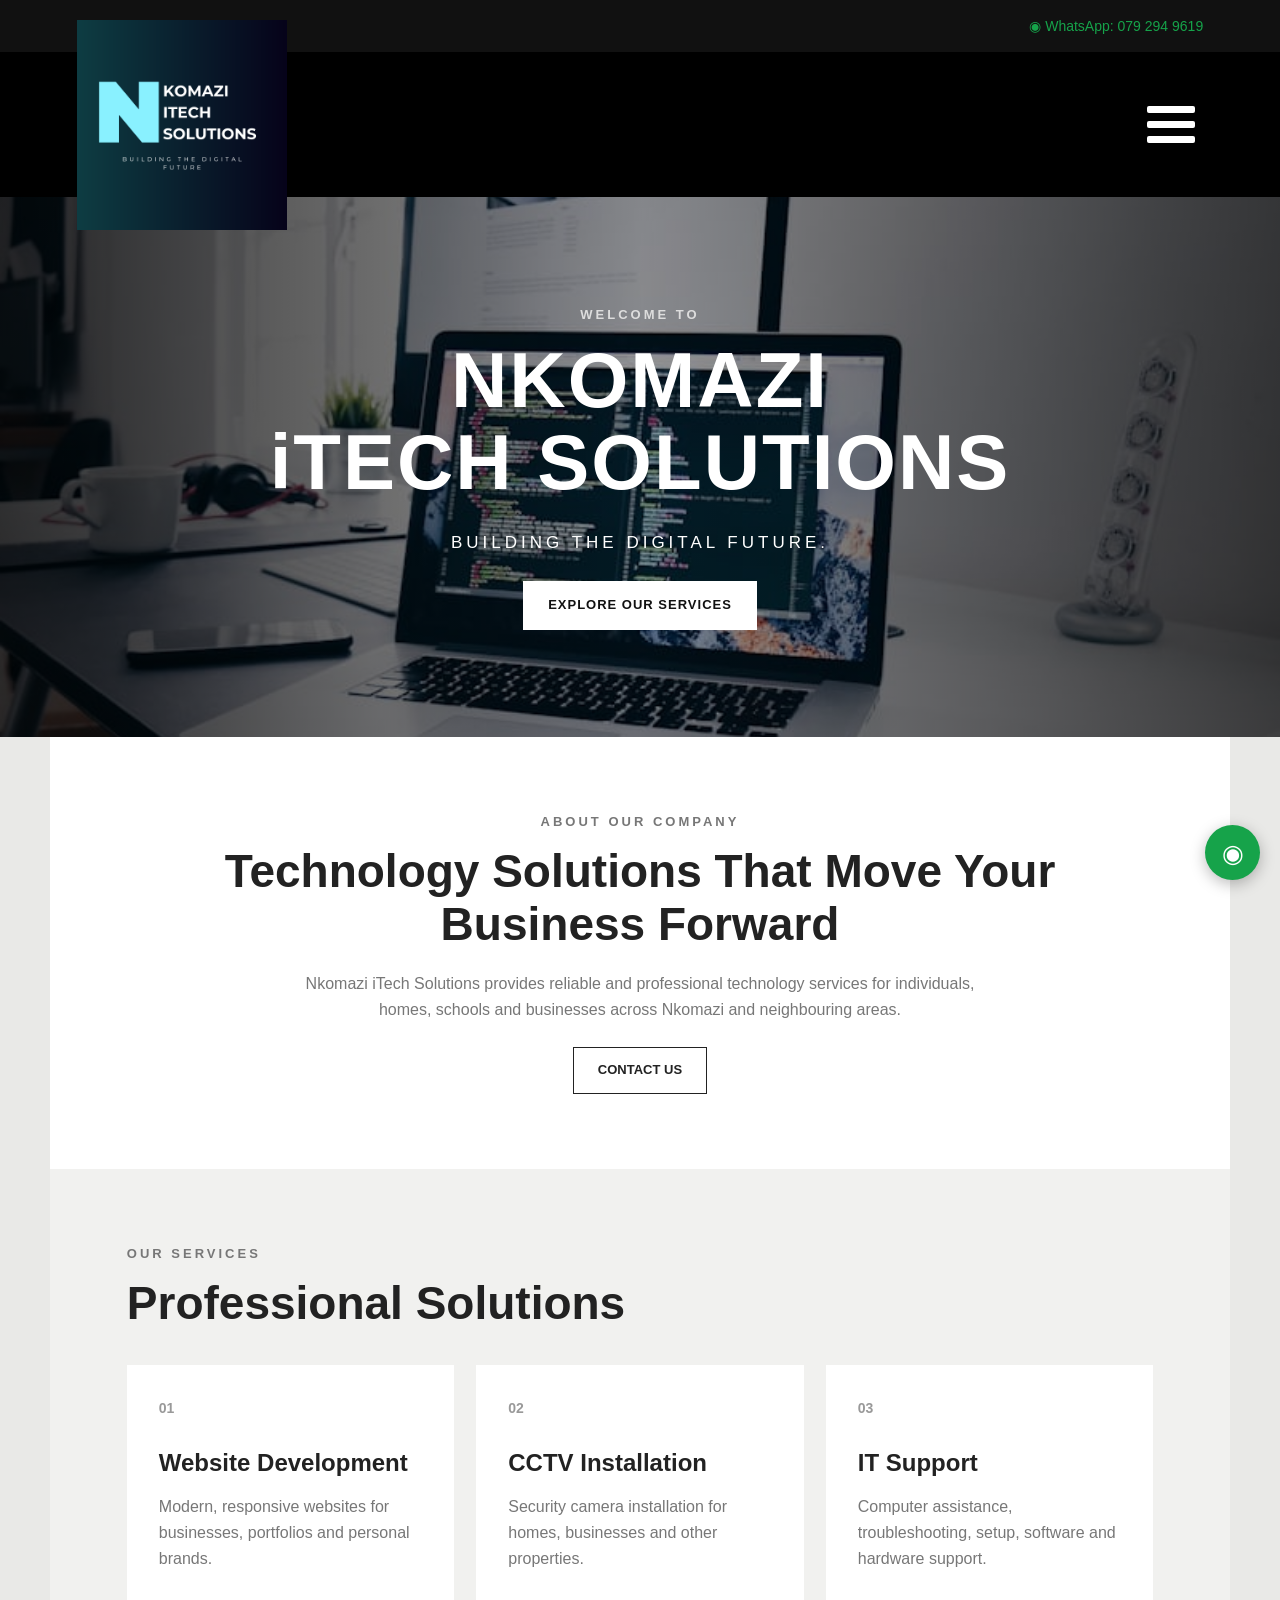
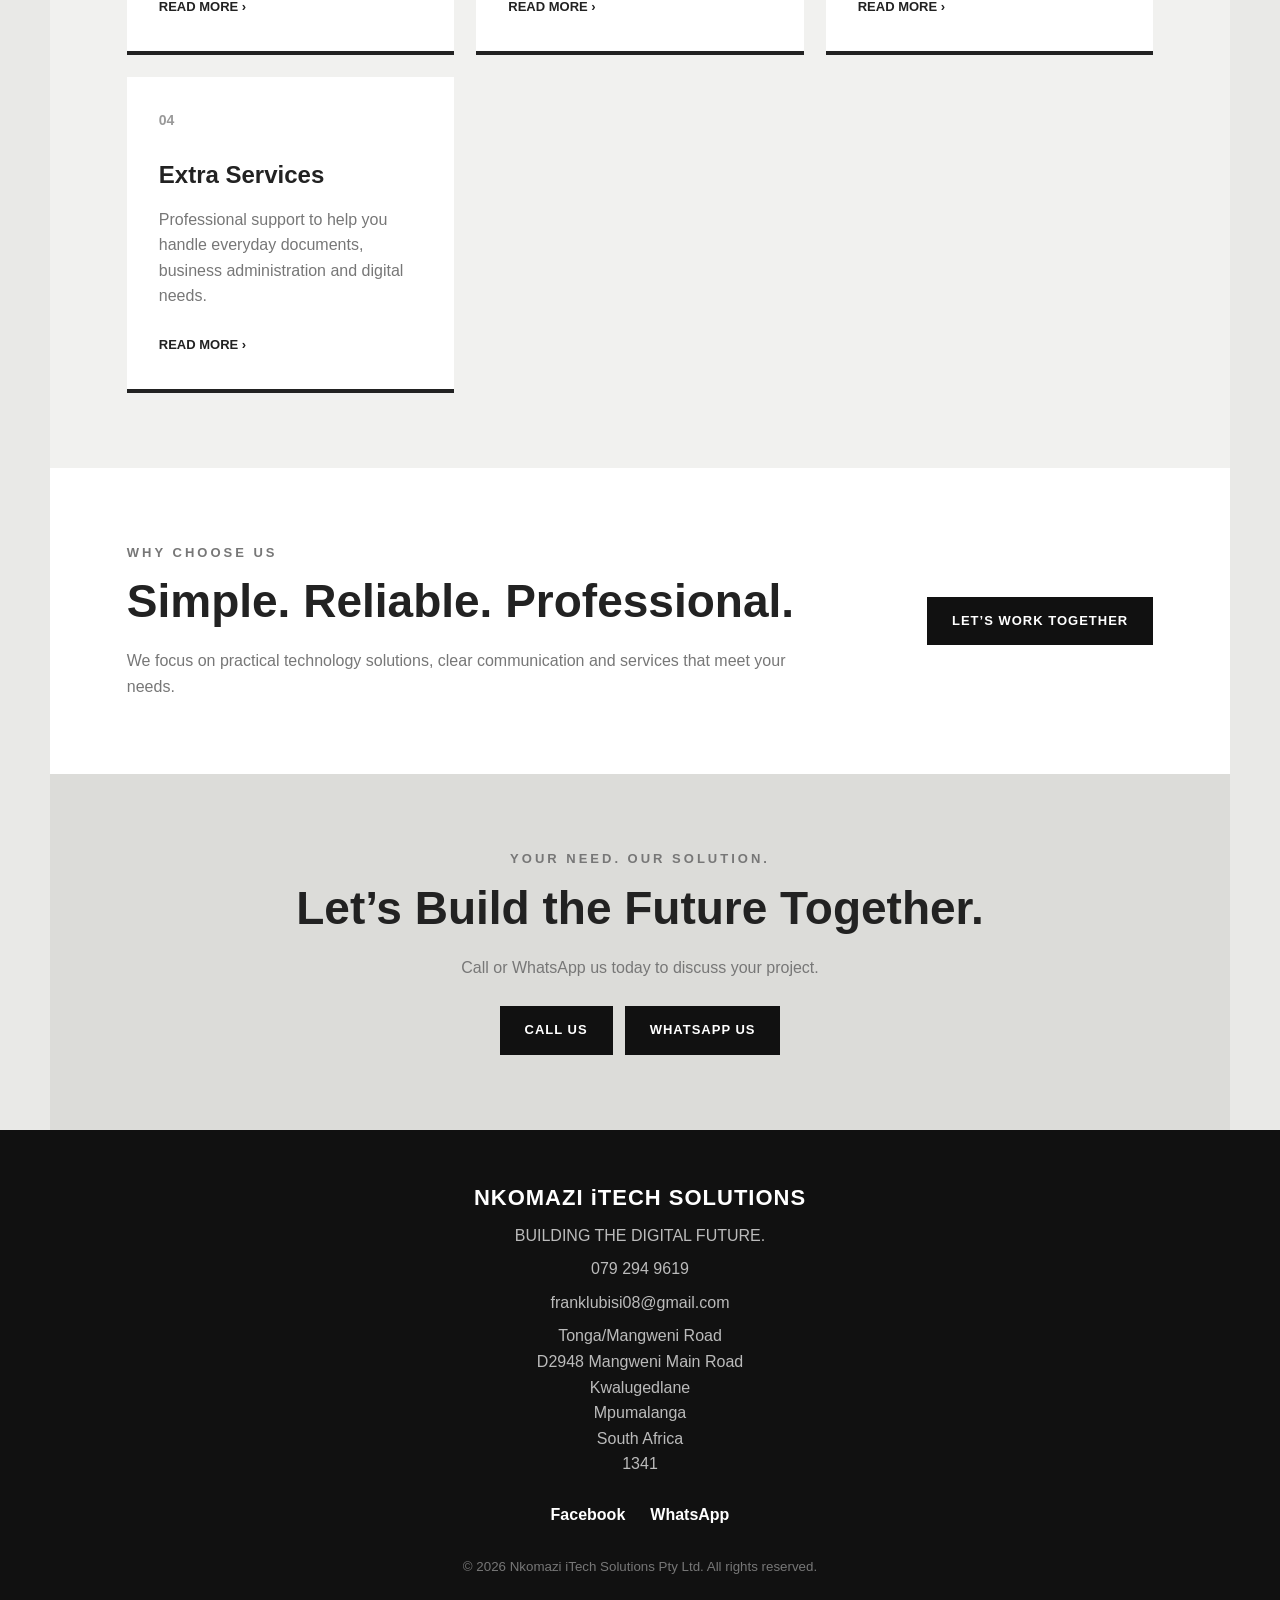
<file: index.html>
<!DOCTYPE html>
<html lang="en">
<head>
<meta charset="UTF-8"><meta name="viewport" content="width=device-width, initial-scale=1.0">
<meta name="description" content="Nkomazi iTech Solutions provides website development, CCTV installation and IT support services.">
<title>Nkomazi iTech Solutions | Building the Digital Future</title>
<link rel="stylesheet" href="style.css">
</head>
<body>
<div class="top-bar"><div class="top-contact"><a href="tel:0792949619">☎ 079 294 9619</a><a class="whatsapp-top" href="https://wa.me/27792949619" target="_blank" rel="noopener">◉ WhatsApp: 079 294 9619</a></div></div>
<header class="site-header"><a href="index.html" class="logo-link"><img src="images/logo.png" alt="Nkomazi iTech Solutions logo"></a><button class="menu-button" id="menuButton" aria-label="Open navigation menu" aria-expanded="false" aria-controls="mainNavigation"><span></span><span></span><span></span></button></header>
<nav class="main-navigation" id="mainNavigation" aria-hidden="true"><a href="index.html">Home</a><a href="website-development.html">Website Development <span>›</span></a><a href="cctv-installation.html">CCTV Installation <span>›</span></a><a href="it-support.html">IT Support <span>›</span></a><a href="extra-services.html">Extra Services <span>›</span></a><a href="previous-work.html">Previous Work <span>›</span></a><a href="contact.html">Contact Us <span>›</span></a></nav>
<main>
<section class="hero"><div class="hero-overlay"></div><div class="hero-content"><p class="hero-small">WELCOME TO</p><h1>NKOMAZI<br><strong>iTECH SOLUTIONS</strong></h1><p class="hero-slogan">BUILDING THE DIGITAL FUTURE.</p><a class="hero-button" href="website-development.html">Explore Our Services</a></div></section>
<section class="intro-section"><p class="section-label">ABOUT OUR COMPANY</p><h2>Technology Solutions That Move Your Business Forward</h2><p> Nkomazi iTech Solutions provides reliable and professional technology services for individuals, homes, schools and businesses across Nkomazi and neighbouring areas.</p><a class="outline-button" href="contact.html">Contact Us</a></section>
<section class="services-section"><p class="section-label">OUR SERVICES</p><h2>Professional Solutions</h2><div class="service-grid"><article class="service-card"><div class="service-number">01</div><h3>Website Development</h3><p>Modern, responsive websites for businesses, portfolios and personal brands.</p><a href="website-development.html">Read More ›</a></article><article class="service-card"><div class="service-number">02</div><h3>CCTV Installation</h3><p>Security camera installation for homes, businesses and other properties.</p><a href="cctv-installation.html">Read More ›</a></article><article class="service-card"><div class="service-number">03</div><h3>IT Support</h3><p>Computer assistance, troubleshooting, setup, software and hardware support.</p><a href="it-support.html">Read More ›</a></article><article class="service-card"><div class="service-number">04</div><h3>Extra Services</h3><p>Professional support to help you handle everyday documents, business administration and digital needs.</p><a href="extra-services.html">Read More ›</a></article></div></section>
<section class="feature-section"><div><p class="section-label">WHY CHOOSE US</p><h2>Simple. Reliable. Professional.</h2><p>We focus on practical technology solutions, clear communication and services that meet your needs.</p></div><a class="dark-button" href="contact.html">Let’s Work Together</a></section>
<section class="closing-section"><p class="section-label">YOUR NEED. OUR SOLUTION.</p><h2>Let’s Build the Future Together.</h2><p>Call or WhatsApp us today to discuss your project.</p><div class="closing-actions"><a href="tel:0792949619">Call Us</a><a href="https://wa.me/27792949619" target="_blank" rel="noopener">WhatsApp Us</a></div></section>
</main>
<footer class="site-footer"><h3>NKOMAZI iTECH SOLUTIONS</h3><p>BUILDING THE DIGITAL FUTURE.</p><p>079 294 9619</p><p>franklubisi08@gmail.com</p><p>Tonga/Mangweni Road<br>D2948 Mangweni Main Road<br>Kwalugedlane<br>Mpumalanga<br>South Africa<br>1341</p><div class="footer-links"><a href="https://www.facebook.com/profile.php?id=61594356473306" target="_blank" rel="noopener">Facebook</a><a href="https://wa.me/27792949619" target="_blank" rel="noopener">WhatsApp</a></div><small>© 2026 Nkomazi iTech Solutions Pty Ltd. All rights reserved.</small></footer>
<a class="floating-whatsapp" href="https://wa.me/27792949619" target="_blank" rel="noopener" aria-label="Chat with us on WhatsApp">◉</a>
<script src="script.js"></script>
</body></html>
</file>
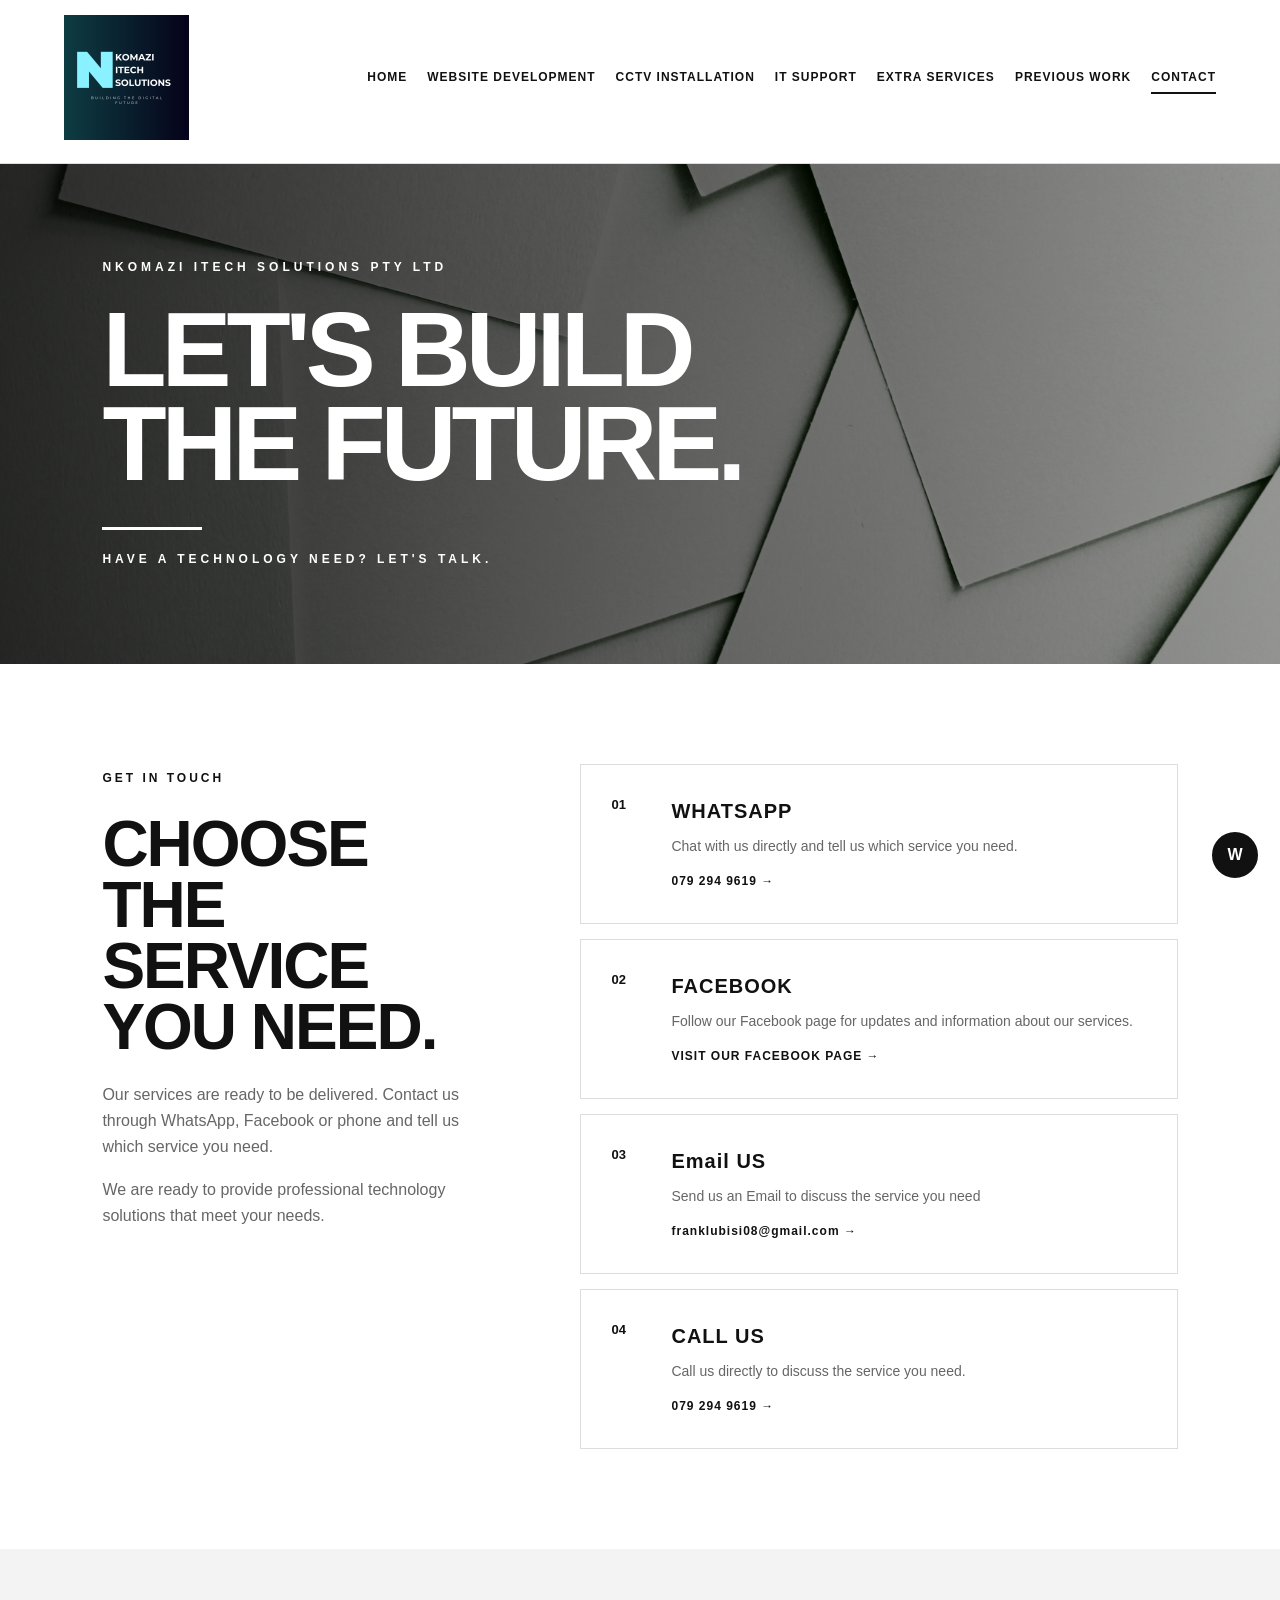
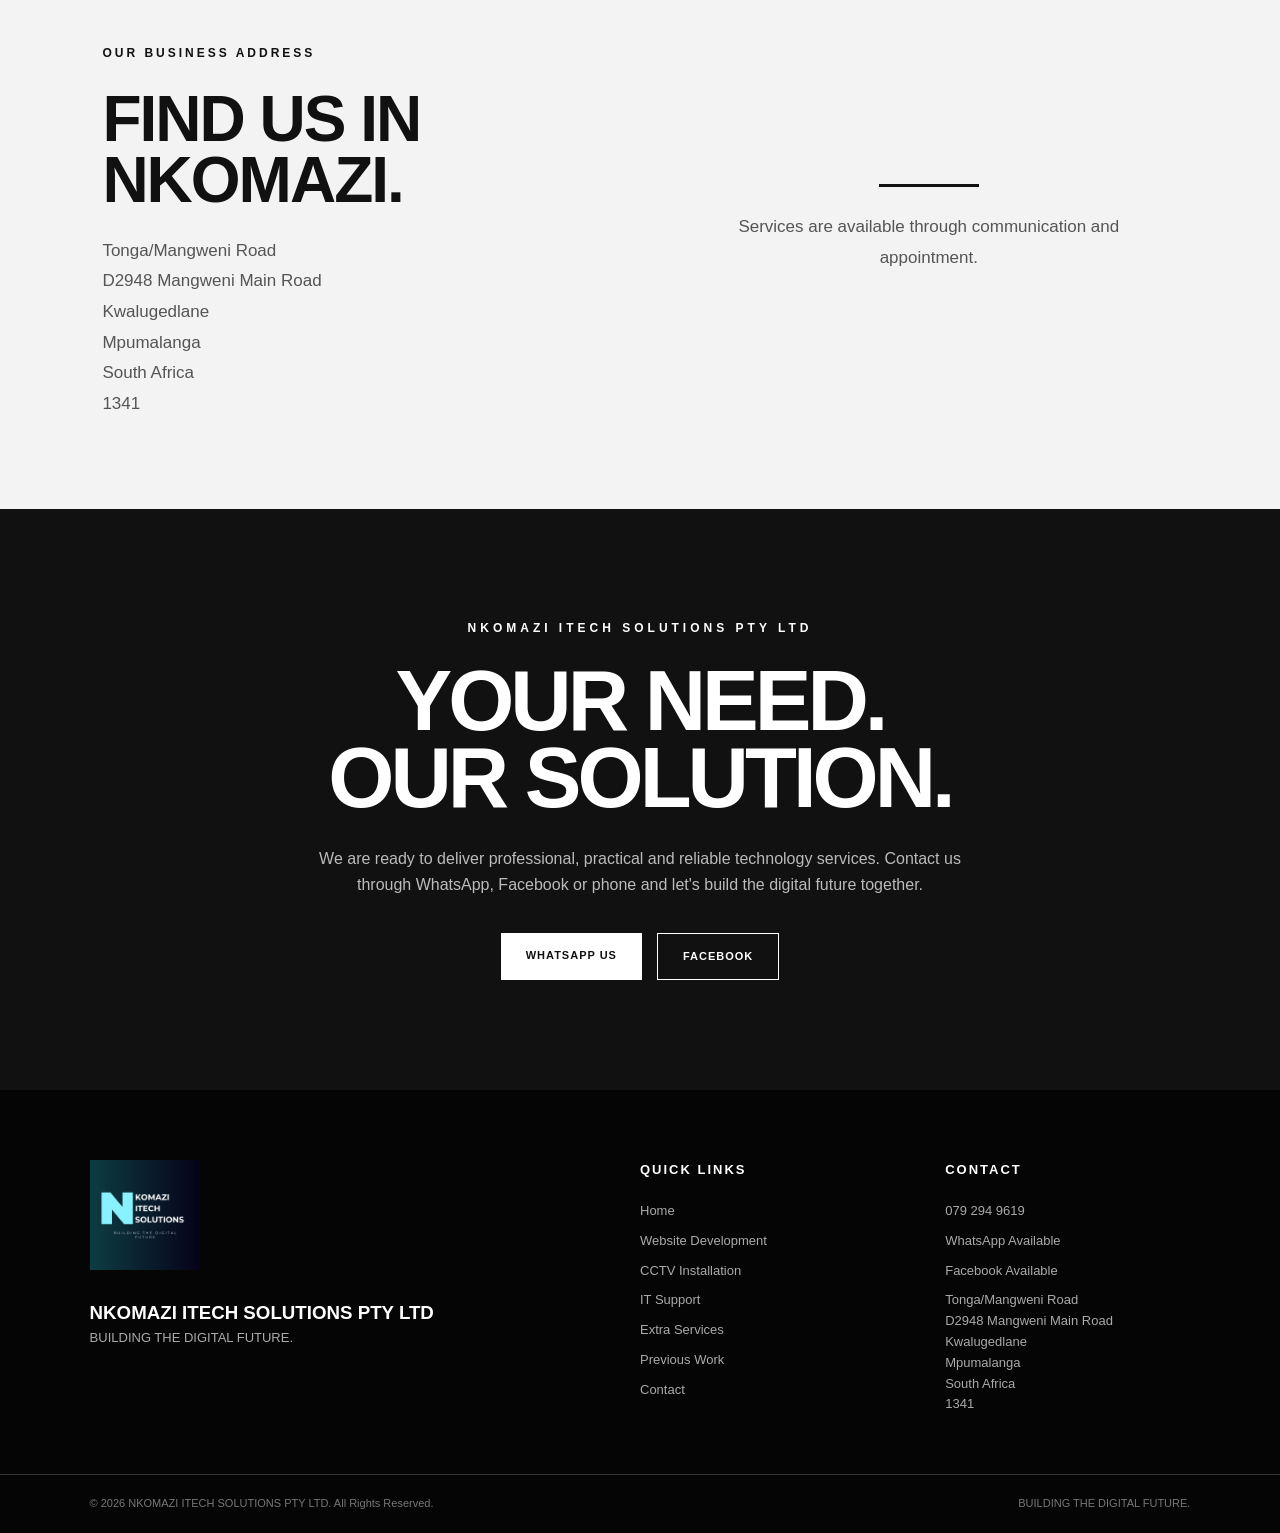
<file: contact.html>
<!DOCTYPE html>
<html lang="en">
<head>
<meta charset="UTF-8">
<meta name="viewport" content="width=device-width, initial-scale=1.0">
<title>Contact | Nkomazi iTech Solutions</title>
<link rel="stylesheet" href="contact.css">
</head>
<body>
<header class="navbar">
<a class="logo-area" href="index.html"><img src="images/logo.png" alt="Nkomazi iTech Solutions Logo"></a>
<nav>
<a href="index.html">HOME</a><a href="website-development.html">WEBSITE DEVELOPMENT</a>
<a href="cctv-installation.html">CCTV INSTALLATION</a><a href="it-support.html">IT SUPPORT</a>
<a href="extra-services.html">EXTRA SERVICES</a>
<a href="previous-work.html">PREVIOUS WORK</a><a href="contact.html" class="active">CONTACT</a>
</nav>
</header>
<section class="hero"><div class="hero-content">
<p class="company-name">NKOMAZI ITECH SOLUTIONS PTY LTD</p>
<h1>LET'S BUILD<br>THE FUTURE.</h1><div class="hero-line"></div>
<p class="hero-subtitle">HAVE A TECHNOLOGY NEED? LET'S TALK.</p>
</div></section>
<section class="contact-section">
<div class="contact-intro"><span>GET IN TOUCH</span><h2>CHOOSE THE<br>SERVICE YOU NEED.</h2>
<p>Our services are ready to be delivered. Contact us through WhatsApp, Facebook or phone and tell us which service you need.</p>
<p>We are ready to provide professional technology solutions that meet your needs.</p></div>
<div class="contact-channels">
<a class="channel" href="https://wa.me/27792949619" target="_blank"><b>01</b><div><h3>WHATSAPP</h3><p>Chat with us directly and tell us which service you need.</p><strong>079 294 9619 →</strong></div></a>
<a class="channel" href="https://www.facebook.com/profile.php?id=61594356473306" target="_blank"><b>02</b><div><h3>FACEBOOK</h3><p>Follow our Facebook page for updates and information about our services.</p><strong>VISIT OUR FACEBOOK PAGE →</strong></div></a>
<a class="channel" href="Email:franklubisi"><b>03</b><div><h3>Email US</h3><p>Send us an Email to discuss the service you need</p><strong>franklubisi08@gmail.com →</strong></div></a>
<a class="channel" href="tel:0792949619"><b>04</b><div><h3>CALL US</h3><p>Call us directly to discuss the service you need.</p><strong>079 294 9619 →</strong></div></a>

</div></section>
<section class="address-section"><div><span>OUR BUSINESS ADDRESS</span><h2>FIND US IN<br>NKOMAZI.</h2><p>Tonga/Mangweni Road<br>D2948 Mangweni Main Road<br>Kwalugedlane<br>Mpumalanga<br>South Africa<br>1341</p></div>
<div class="address-side"><div class="address-line"></div><p>Services are available through communication and appointment.</p></div></section>
<section class="closing"><p class="closing-label">NKOMAZI ITECH SOLUTIONS PTY LTD</p><h2>YOUR NEED.<br>OUR SOLUTION.</h2>
<p>We are ready to deliver professional, practical and reliable technology services. Contact us through WhatsApp, Facebook or phone and let's build the digital future together.</p>
<div class="closing-buttons"><a class="primary-button" href="https://wa.me/27792949619" target="_blank">WHATSAPP US</a><a class="secondary-button" href="https://www.facebook.com/profile.php?id=61594356473306" target="_blank">FACEBOOK</a></div></section>
<footer><div class="footer-content"><div><img src="images/logo.png" alt="Logo"><h3>NKOMAZI ITECH SOLUTIONS PTY LTD</h3><p>BUILDING THE DIGITAL FUTURE.</p></div><div><h4>QUICK LINKS</h4><a href="index.html">Home</a><a href="website-development.html">Website Development</a><a href="cctv-installation.html">CCTV Installation</a><a href="it-support.html">IT Support</a><a href="extra-services.html">Extra Services</a><a href="previous-work.html">Previous Work</a><a href="contact.html">Contact</a></div><div><h4>CONTACT</h4><p>079 294 9619</p><p>WhatsApp Available</p><p>Facebook Available</p><p>Tonga/Mangweni Road<br>D2948 Mangweni Main Road<br>Kwalugedlane<br>Mpumalanga<br>South Africa<br>1341</p></div></div>
<div class="footer-bottom"><p>© 2026 NKOMAZI ITECH SOLUTIONS PTY LTD. All Rights Reserved.</p><p>BUILDING THE DIGITAL FUTURE.</p></div></footer>
<a class="floating-whatsapp" href="https://wa.me/27792949619" target="_blank">W</a>
<script src="contact.js"></script>
</body></html>
</file>
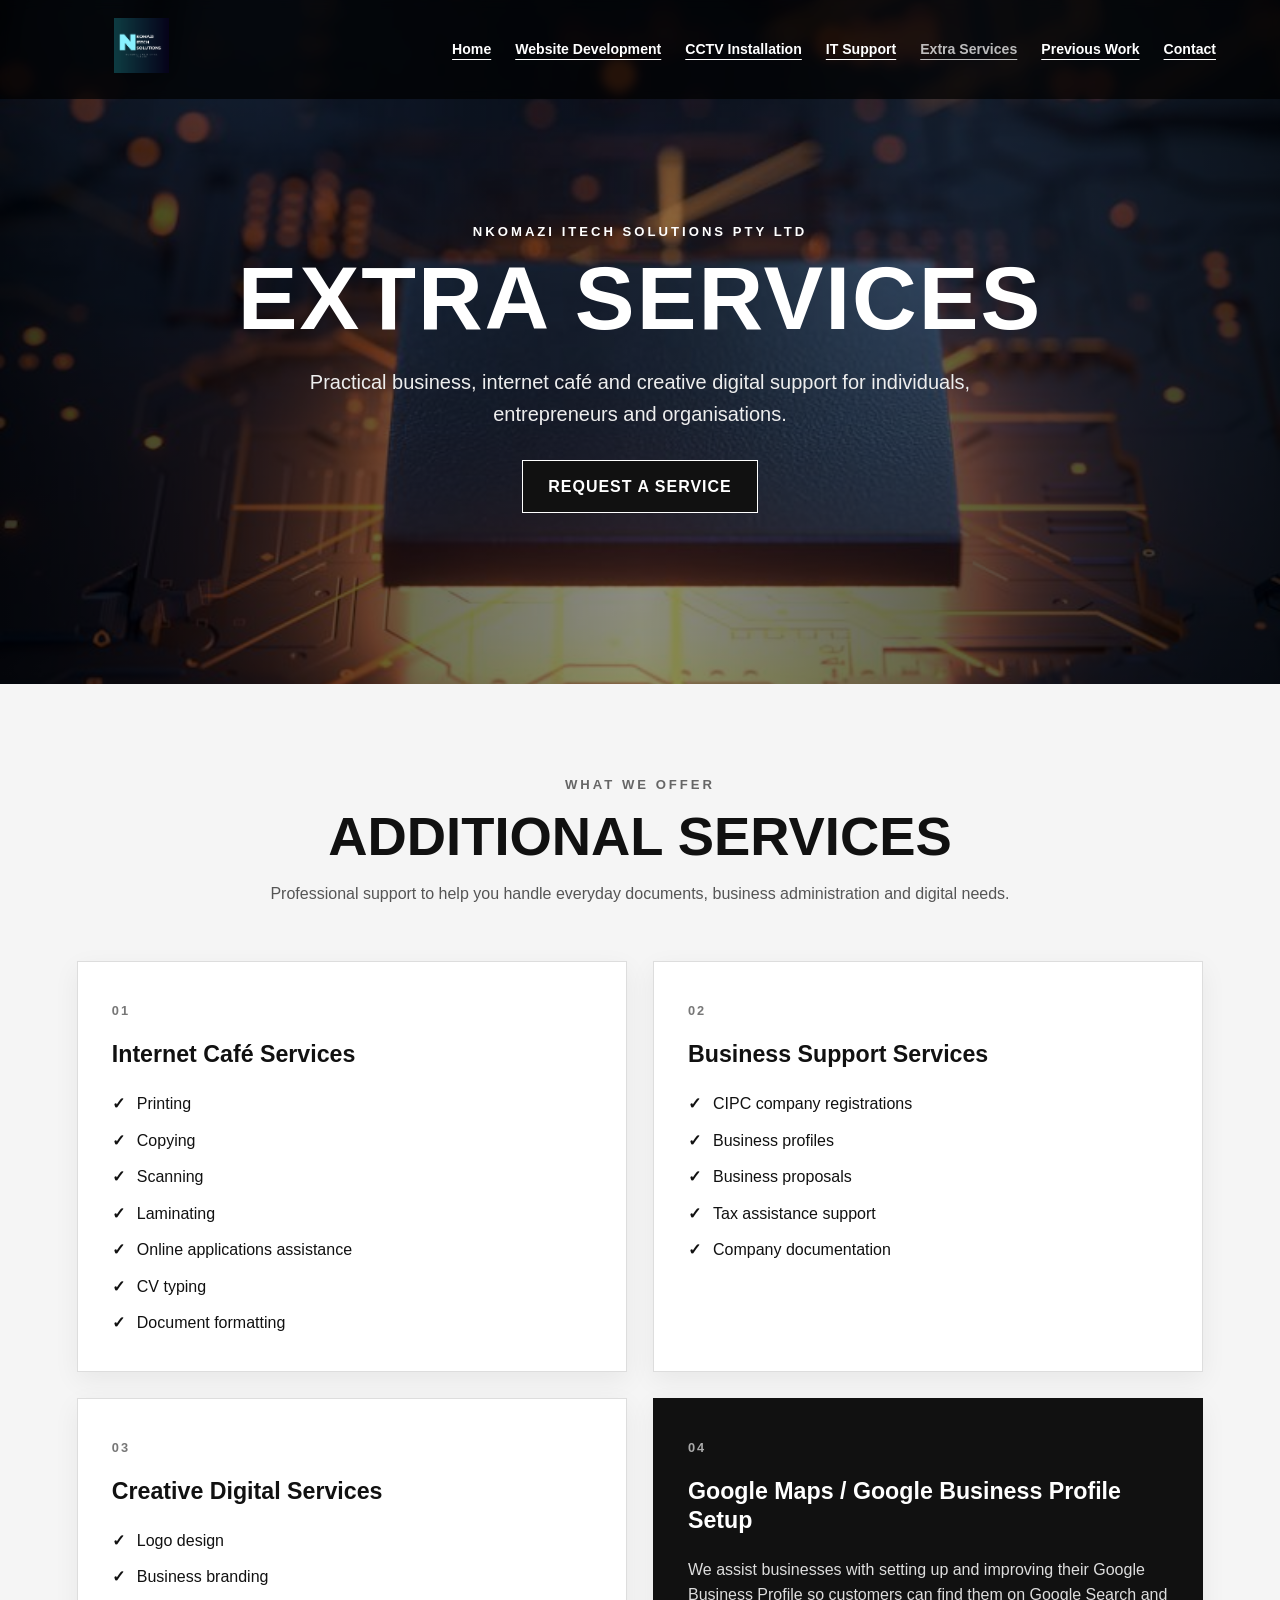
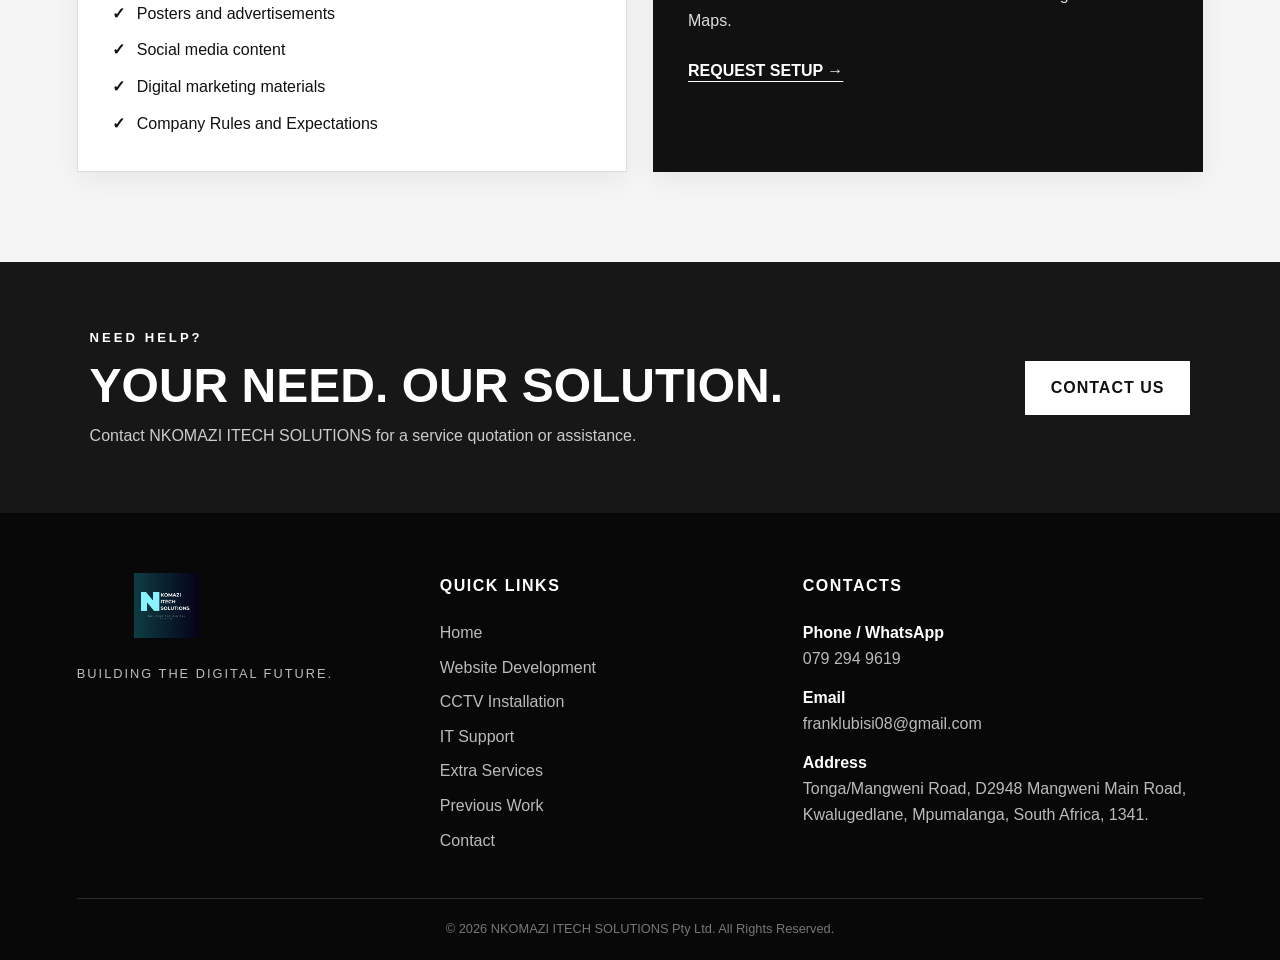
<file: extra-services.html>
<!DOCTYPE html>
<html lang="en">
<head>
  <meta charset="UTF-8">
  <meta name="viewport" content="width=device-width, initial-scale=1.0">
  <meta name="description" content="Extra services offered by NKOMAZI ITECH SOLUTIONS Pty Ltd.">
  <title>Extra Services | NKOMAZI ITECH SOLUTIONS</title>
  <link rel="stylesheet" href="extra-services.css">
</head>
<body>
  <header class="site-header">
    <a class="brand" href="index.html" aria-label="NKOMAZI ITECH SOLUTIONS Home">
      <img src="images/logo.png" alt="NKOMAZI ITECH SOLUTIONS logo">
    </a>
    <button class="menu-toggle" aria-label="Open navigation" aria-expanded="false">☰</button>
    <nav class="nav" aria-label="Main navigation">
      <a href="index.html">Home</a>
      <a href="website-development.html">Website Development</a>
      <a href="cctv-installation.html">CCTV Installation</a>
      <a href="it-support.html">IT Support</a>
      <a href="extra-services.html" class="active">Extra Services</a>
      <a href="previous-work.html">Previous Work</a>
      <a href="contact.html">Contact</a>
    </nav>
  </header>

  <main>
    <section class="hero">
      <div class="hero-overlay"></div>
      <div class="hero-content">
        <p class="eyebrow">NKOMAZI ITECH SOLUTIONS PTY LTD</p>
        <h1>EXTRA SERVICES</h1>
        <p>Practical business, internet café and creative digital support for individuals, entrepreneurs and organisations.</p>
        <a class="btn" href="contact.html">REQUEST A SERVICE</a>
      </div>
    </section>

    <section class="services-section">
      <div class="section-heading">
        <p class="eyebrow dark">WHAT WE OFFER</p>
        <h2>ADDITIONAL SERVICES</h2>
        <p>Professional support to help you handle everyday documents, business administration and digital needs.</p>
      </div>

      <div class="services-grid">
        <article class="service-card">
          <span class="number">01</span>
          <h3>Internet Café Services</h3>
          <ul>
            <li>Printing</li>
            <li>Copying</li>
            <li>Scanning</li>
            <li>Laminating</li>
            <li>Online applications assistance</li>
            <li>CV typing</li>
            <li>Document formatting</li>
          </ul>
        </article>

        <article class="service-card">
          <span class="number">02</span>
          <h3>Business Support Services</h3>
          <ul>
            <li>CIPC company registrations</li>
            <li>Business profiles</li>
            <li>Business proposals</li>
            <li>Tax assistance support</li>
            <li>Company documentation</li>
          </ul>
        </article>

        <article class="service-card">
          <span class="number">03</span>
          <h3>Creative Digital Services</h3>
          <ul>
            <li>Logo design</li>
            <li>Business branding</li>
            <li>Posters and advertisements</li>
            <li>Social media content</li>
            <li>Digital marketing materials</li>
            <li>Company Rules and Expectations</li>
          </ul>
        </article>

        <article class="service-card featured">
          <span class="number">04</span>
          <h3>Google Maps / Google Business Profile Setup</h3>
          <p>We assist businesses with setting up and improving their Google Business Profile so customers can find them on Google Search and Maps.</p>
          <a class="text-link" href="contact.html">REQUEST SETUP →</a>
        </article>
      </div>
    </section>

    <section class="cta">
      <div>
        <p class="eyebrow">NEED HELP?</p>
        <h2>YOUR NEED. OUR SOLUTION.</h2>
        <p>Contact NKOMAZI ITECH SOLUTIONS for a service quotation or assistance.</p>
      </div>
      <a class="btn light" href="contact.html">CONTACT US</a>
    </section>
  </main>

  <footer class="footer">
    <div class="footer-grid">
      <div class="footer-brand">
        <img src="images/logo.png" alt="NKOMAZI ITECH SOLUTIONS logo">
        <p>BUILDING THE DIGITAL FUTURE.</p>
      </div>

      <div class="footer-column">
        <h3>Quick Links</h3>
        <a href="index.html">Home</a>
        <a href="website-development.html">Website Development</a>
        <a href="cctv-installation.html">CCTV Installation</a>
        <a href="it-support.html">IT Support</a>
        <a href="extra-services.html">Extra Services</a>
        <a href="previous-work.html">Previous Work</a>
        <a href="contact.html">Contact</a>
      </div>

      <div class="footer-column contact-column">
        <h3>Contacts</h3>
        <p><strong>Phone / WhatsApp</strong><br>079 294 9619</p>
        <p><strong>Email</strong><br>franklubisi08@gmail.com</p>
        <p><strong>Address</strong><br>Tonga/Mangweni Road, D2948 Mangweni Main Road,<br>Kwalugedlane, Mpumalanga, South Africa, 1341.</p>
      </div>
    </div>
    <div class="footer-bottom">
      <p>© <span id="year"></span> NKOMAZI ITECH SOLUTIONS Pty Ltd. All Rights Reserved.</p>
    </div>
  </footer>

  <script src="extra-services.js"></script>
</body>
</html>
</file>
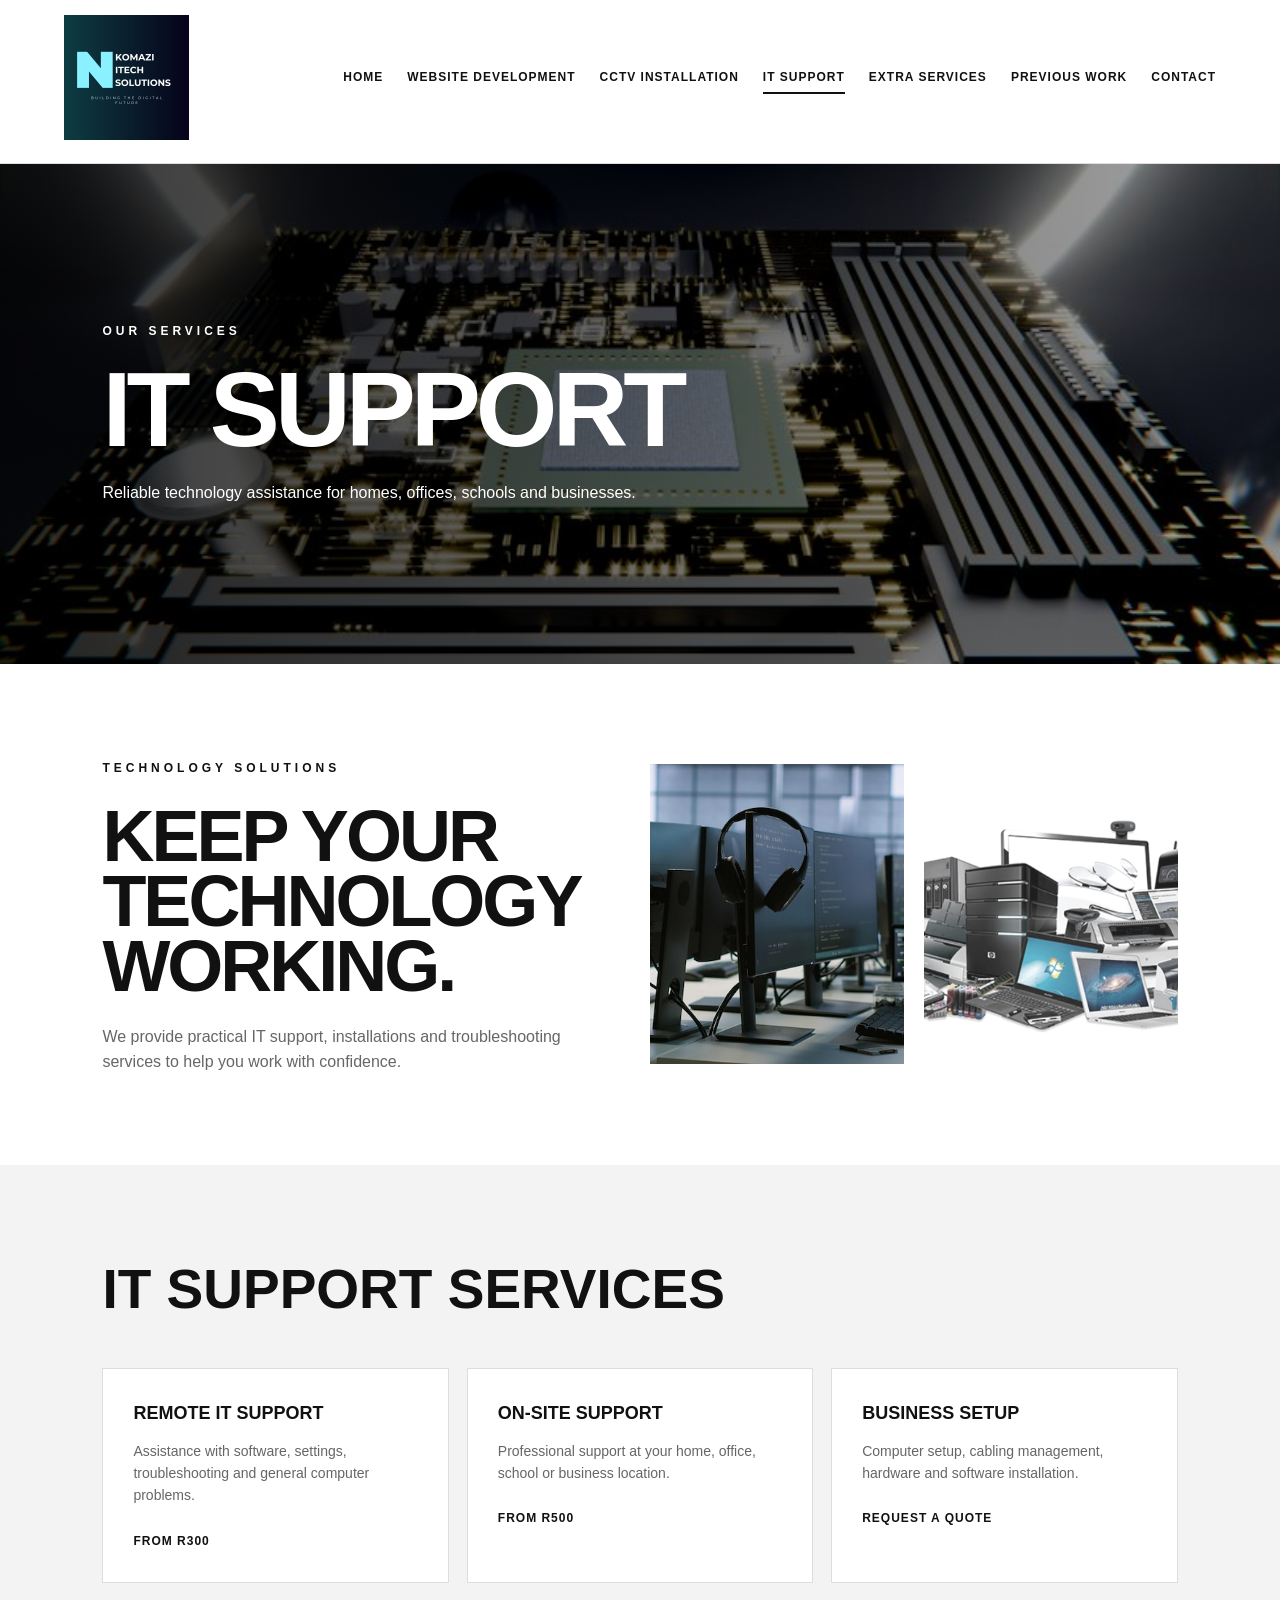
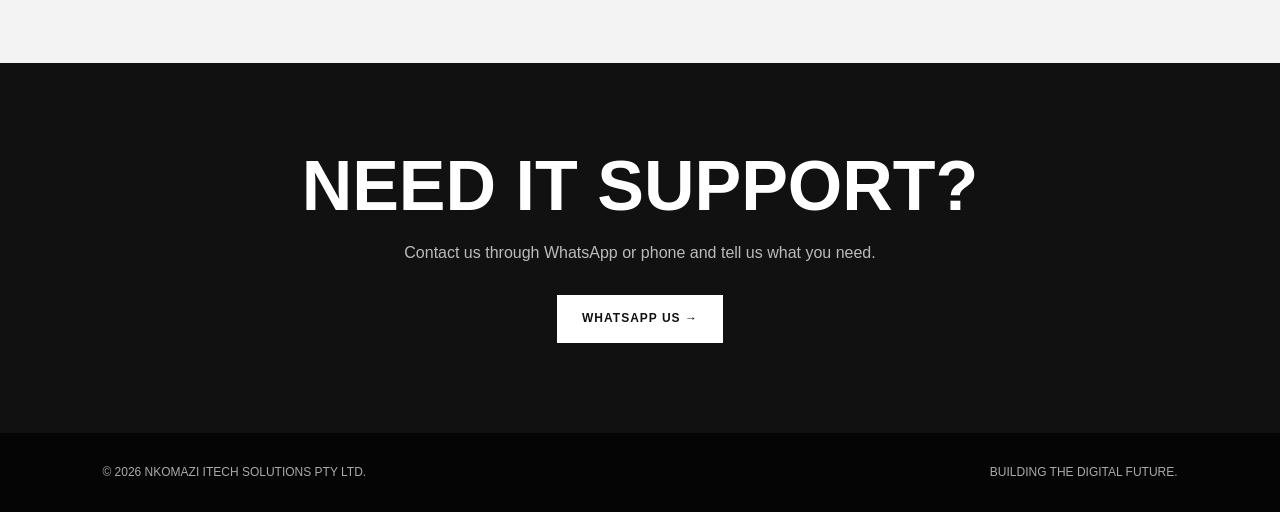
<file: it-support.html>
<!DOCTYPE html>
<html lang="en">
<head>
<meta charset="UTF-8"><meta name="viewport" content="width=device-width, initial-scale=1.0">
<title>IT Support | Nkomazi iTech Solutions</title><link rel="stylesheet" href="it-support.css">
</head>
<body>
<header class="navbar"><a class="logo-area" href="index.html"><img src="images/logo.png" alt="Nkomazi iTech Solutions Logo"></a><nav><a href="index.html">HOME</a><a href="website-development.html">WEBSITE DEVELOPMENT</a><a href="cctv-installation.html">CCTV INSTALLATION</a><a class="active" href="it-support.html">IT SUPPORT</a><a href="extra-services.html">EXTRA SERVICES</a><a href="previous-work.html">PREVIOUS WORK</a><a href="contact.html">CONTACT</a></nav></header>
<section class="hero"><div><p class="eyebrow">OUR SERVICES</p><h1>IT SUPPORT</h1><p>Reliable technology assistance for homes, offices, schools and businesses.</p></div></section>
<section class="intro"><div><span>TECHNOLOGY SOLUTIONS</span><h2>KEEP YOUR<br>TECHNOLOGY<br>WORKING.</h2><p>We provide practical IT support, installations and troubleshooting services to help you work with confidence.</p></div><div class="advertisements"><img src="images/image7.jpg" alt="IT support advertisement"><img src="images/image8.png" alt="IT support advertisement"></div></section>
<section class="services"><h2>IT SUPPORT SERVICES</h2><div class="cards"><article><h3>REMOTE IT SUPPORT</h3><p>Assistance with software, settings, troubleshooting and general computer problems.</p><strong>FROM R300</strong></article><article><h3>ON-SITE SUPPORT</h3><p>Professional support at your home, office, school or business location.</p><strong>FROM R500</strong></article><article><h3>BUSINESS SETUP</h3><p>Computer setup, cabling management, hardware and software installation.</p><strong>REQUEST A QUOTE</strong></article></div></section>
<section class="cta"><h2>NEED IT SUPPORT?</h2><p>Contact us through WhatsApp or phone and tell us what you need.</p><a href="https://wa.me/27792949619" target="_blank">WHATSAPP US →</a></section>
<footer><p>© 2026 NKOMAZI ITECH SOLUTIONS PTY LTD.</p><p>BUILDING THE DIGITAL FUTURE.</p></footer><script src="it-support.js"></script>
</body></html>
</file>
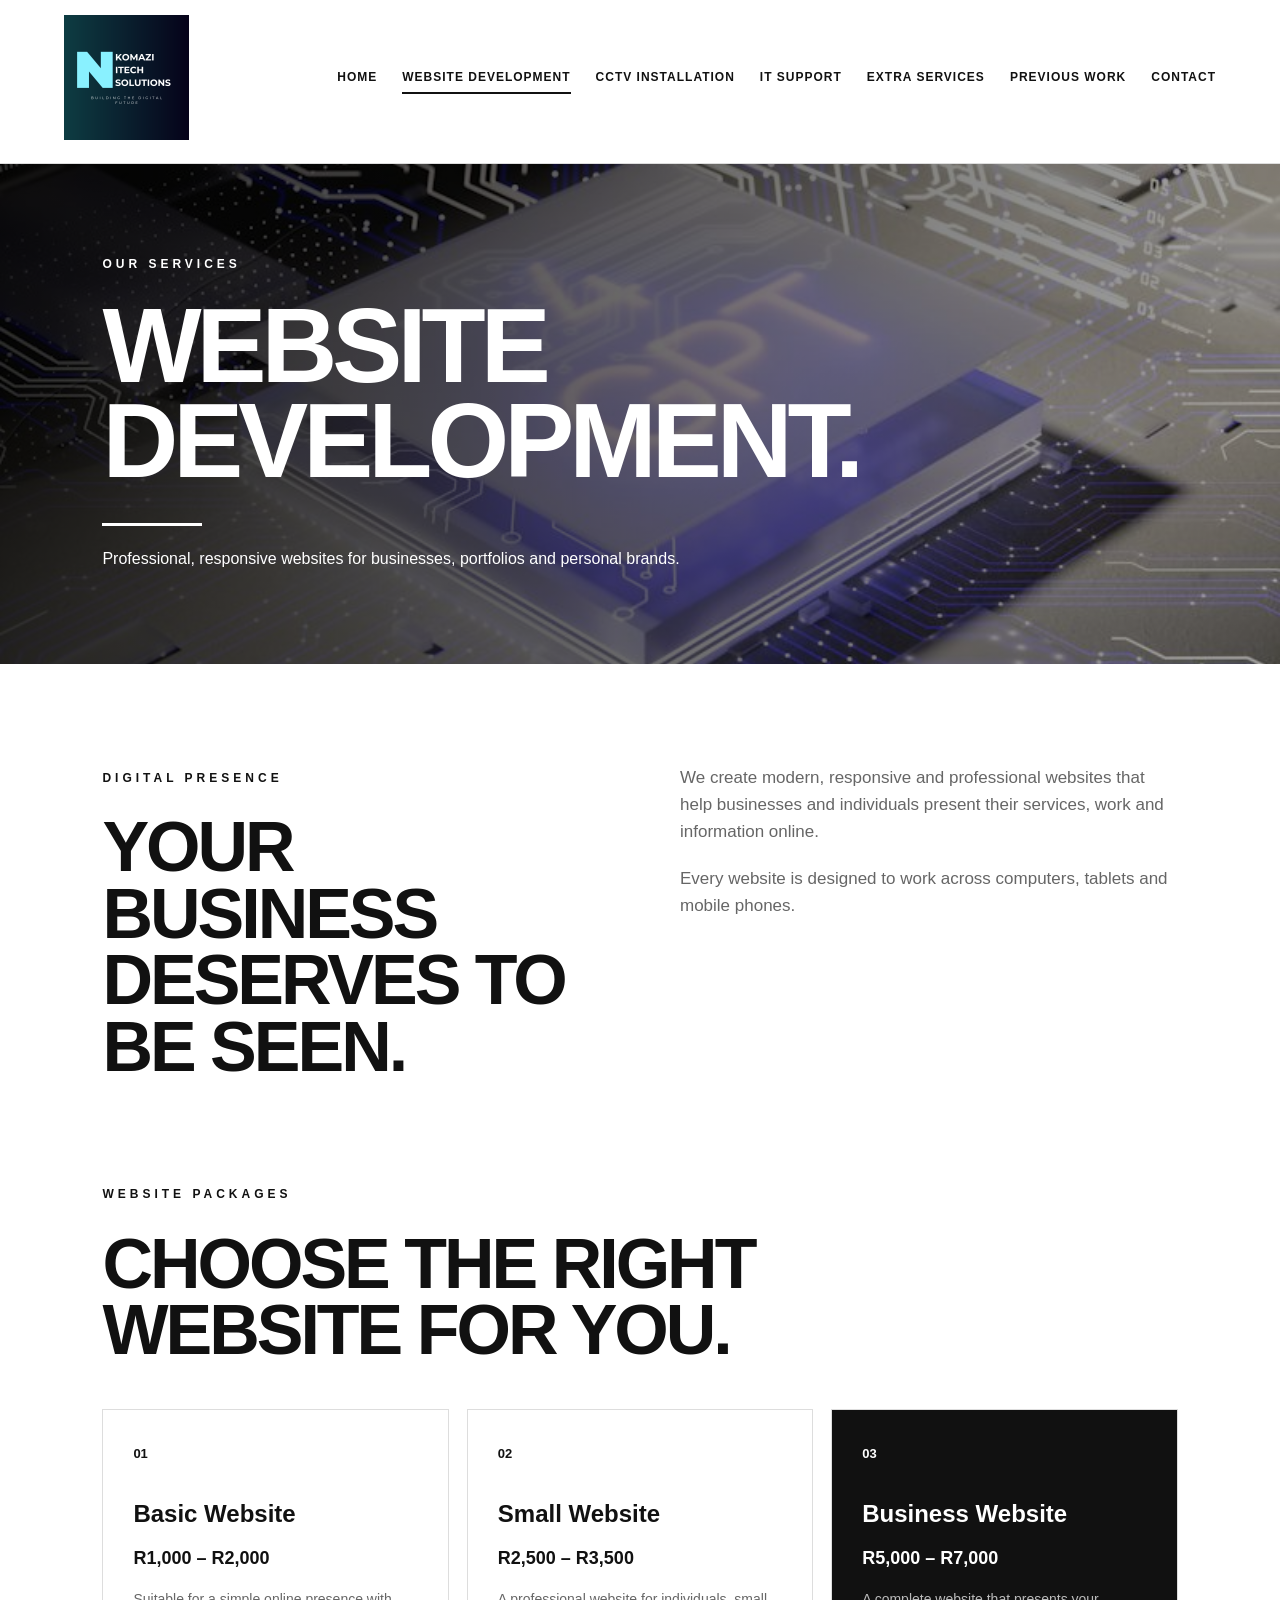
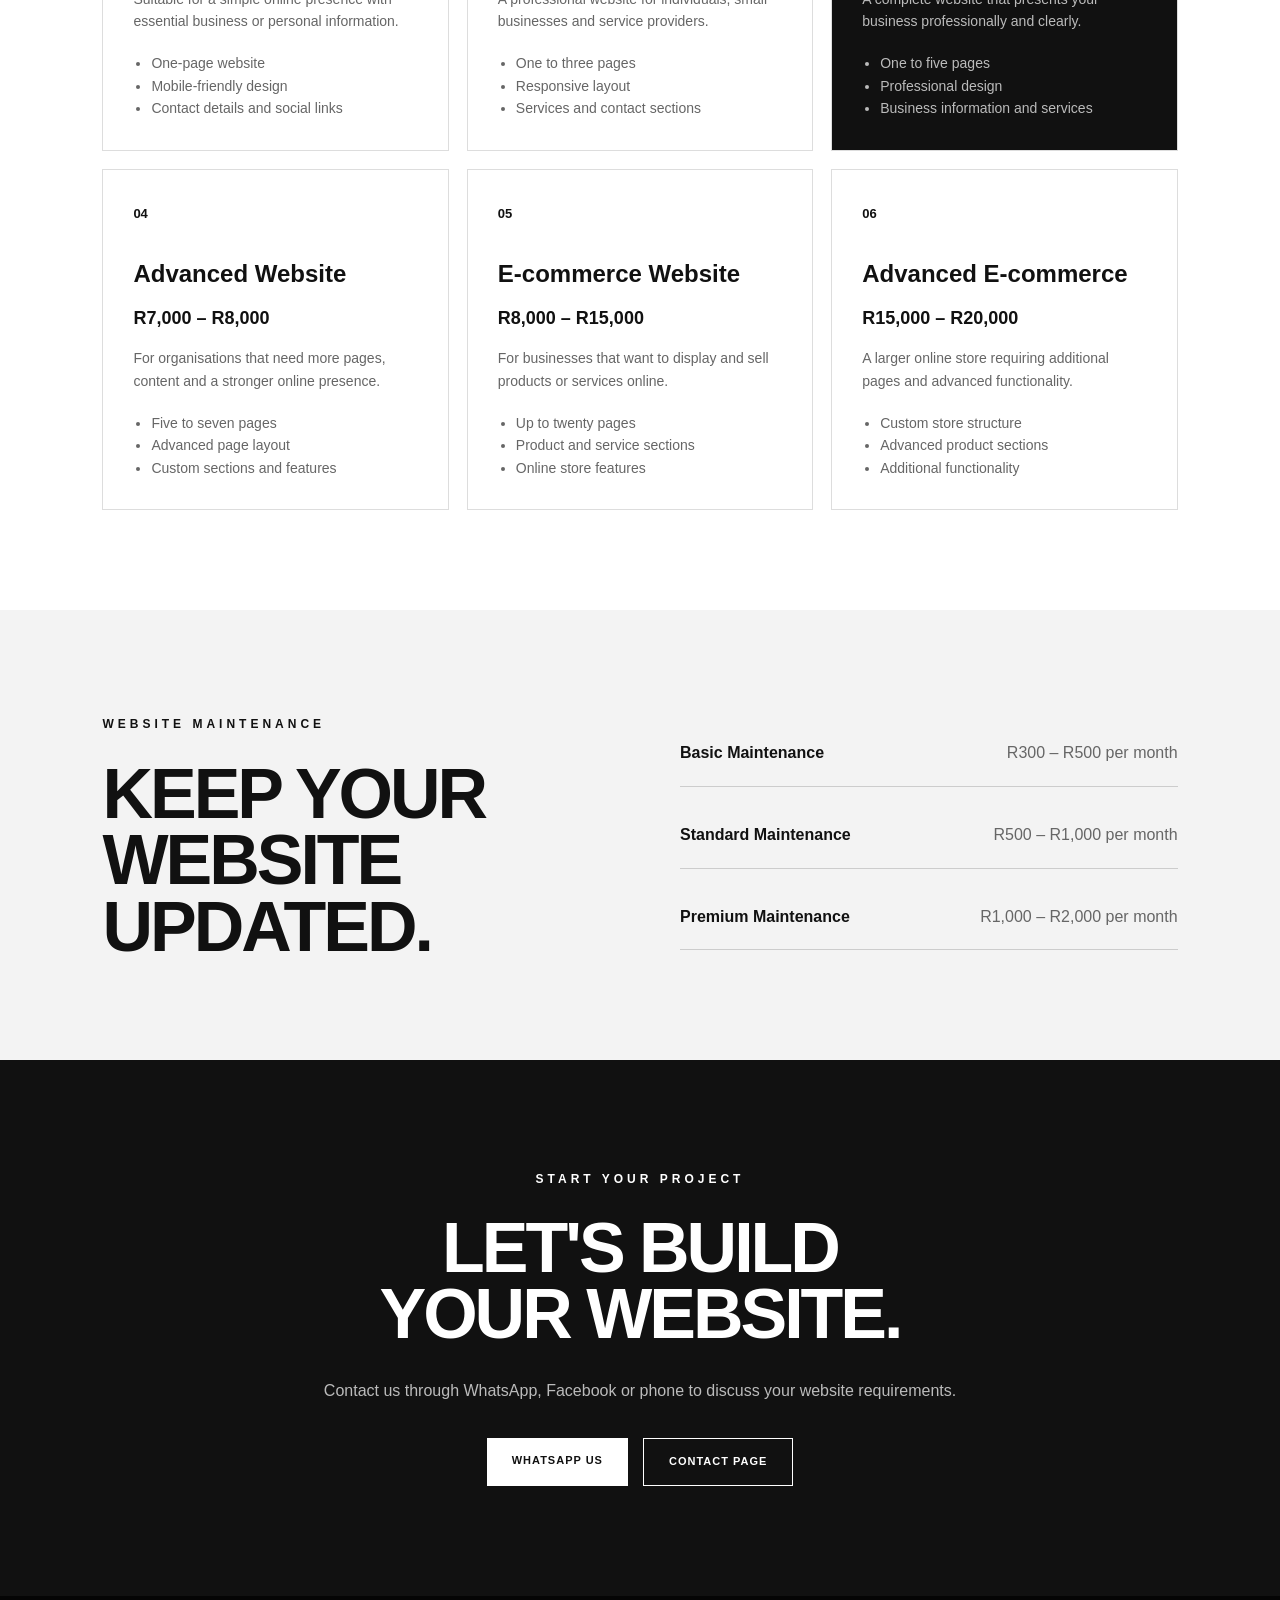
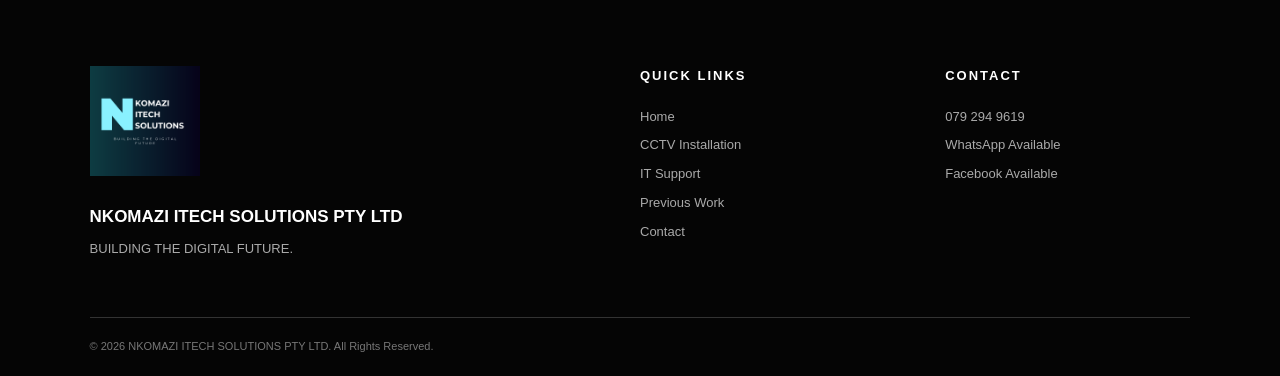
<file: website-development.html>
<!DOCTYPE html>
<html lang="en">
<head>
    <meta charset="UTF-8">
    <meta name="viewport" content="width=device-width, initial-scale=1.0">
    <title>Website Development | Nkomazi iTech Solutions</title>
    <link rel="stylesheet" href="website-development.css">
</head>
<body>
    <header class="navbar">
        <a href="index.html" class="logo-area">
            <img src="images/logo.png" alt="Nkomazi iTech Solutions Logo">
        </a>
        <nav>
            <a href="index.html">HOME</a>
            <a href="website-development.html" class="active">WEBSITE DEVELOPMENT</a>
            <a href="cctv-installation.html">CCTV INSTALLATION</a>
            <a href="it-support.html">IT SUPPORT</a>
            <a href="extra-services.html">EXTRA SERVICES</a>
            <a href="previous-work.html">PREVIOUS WORK</a>
            <a href="contact.html">CONTACT</a>
        </nav>
    </header>

    <section class="hero">
        <div class="hero-content">
            <p class="eyebrow">OUR SERVICES</p>
            <h1>WEBSITE<br>DEVELOPMENT.</h1>
            <div class="hero-line"></div>
            <p>Professional, responsive websites for businesses, portfolios and personal brands.</p>
        </div>
    </section>

    <main>
        <section class="intro section-grid">
            <div>
                <span class="section-label">DIGITAL PRESENCE</span>
                <h2>YOUR BUSINESS<br>DESERVES TO BE SEEN.</h2>
            </div>
            <div class="intro-text">
                <p>We create modern, responsive and professional websites that help businesses and individuals present their services, work and information online.</p>
                <p>Every website is designed to work across computers, tablets and mobile phones.</p>
            </div>
        </section>

        <section class="packages">
            <div class="section-heading">
                <span class="section-label">WEBSITE PACKAGES</span>
                <h2>CHOOSE THE RIGHT<br>WEBSITE FOR YOU.</h2>
            </div>

            <div class="package-grid">
                <article class="package-card">
                    <span class="package-number">01</span>
                    <h3>Basic Website</h3>
                    <p class="package-price">R1,000 – R2,000</p>
                    <p>Suitable for a simple online presence with essential business or personal information.</p>
                    <ul><li>One-page website</li><li>Mobile-friendly design</li><li>Contact details and social links</li></ul>
                </article>

                <article class="package-card">
                    <span class="package-number">02</span>
                    <h3>Small Website</h3>
                    <p class="package-price">R2,500 – R3,500</p>
                    <p>A professional website for individuals, small businesses and service providers.</p>
                    <ul><li>One to three pages</li><li>Responsive layout</li><li>Services and contact sections</li></ul>
                </article>

                <article class="package-card featured">
                    <span class="package-number">03</span>
                    <h3>Business Website</h3>
                    <p class="package-price">R5,000 – R7,000</p>
                    <p>A complete website that presents your business professionally and clearly.</p>
                    <ul><li>One to five pages</li><li>Professional design</li><li>Business information and services</li></ul>
                </article>

                <article class="package-card">
                    <span class="package-number">04</span>
                    <h3>Advanced Website</h3>
                    <p class="package-price">R7,000 – R8,000</p>
                    <p>For organisations that need more pages, content and a stronger online presence.</p>
                    <ul><li>Five to seven pages</li><li>Advanced page layout</li><li>Custom sections and features</li></ul>
                </article>

                <article class="package-card">
                    <span class="package-number">05</span>
                    <h3>E-commerce Website</h3>
                    <p class="package-price">R8,000 – R15,000</p>
                    <p>For businesses that want to display and sell products or services online.</p>
                    <ul><li>Up to twenty pages</li><li>Product and service sections</li><li>Online store features</li></ul>
                </article>

                <article class="package-card">
                    <span class="package-number">06</span>
                    <h3>Advanced E-commerce</h3>
                    <p class="package-price">R15,000 – R20,000</p>
                    <p>A larger online store requiring additional pages and advanced functionality.</p>
                    <ul><li>Custom store structure</li><li>Advanced product sections</li><li>Additional functionality</li></ul>
                </article>
            </div>
        </section>

        <section class="maintenance">
            <div>
                <span class="section-label">WEBSITE MAINTENANCE</span>
                <h2>KEEP YOUR<br>WEBSITE UPDATED.</h2>
            </div>
            <div class="maintenance-list">
                <div><strong>Basic Maintenance</strong><span>R300 – R500 per month</span></div>
                <div><strong>Standard Maintenance</strong><span>R500 – R1,000 per month</span></div>
                <div><strong>Premium Maintenance</strong><span>R1,000 – R2,000 per month</span></div>
            </div>
        </section>

        <section class="cta">
            <p class="section-label">START YOUR PROJECT</p>
            <h2>LET'S BUILD<br>YOUR WEBSITE.</h2>
            <p>Contact us through WhatsApp, Facebook or phone to discuss your website requirements.</p>
            <div class="buttons">
                <a class="primary-button" href="https://wa.me/27792949619?text=Hello%20Nkomazi%20iTech%20Solutions.%20I%20would%20like%20to%20enquire%20about%20website%20development." target="_blank">WHATSAPP US</a>
                <a class="secondary-button" href="contact.html">CONTACT PAGE</a>
            </div>
        </section>
    </main>

    <footer>
        <div class="footer-content">
            <div><img src="images/logo.png" alt="Nkomazi iTech Solutions Logo"><h3>NKOMAZI ITECH SOLUTIONS PTY LTD</h3><p>BUILDING THE DIGITAL FUTURE.</p></div>
            <div><h4>QUICK LINKS</h4><a href="index.html">Home</a><a href="cctv-installation.html">CCTV Installation</a><a href="it-support.html">IT Support</a><a href="previous-work.html">Previous Work</a><a href="contact.html">Contact</a></div>
            <div><h4>CONTACT</h4><p>079 294 9619</p><p>WhatsApp Available</p><p>Facebook Available</p></div>
        </div>
        <div class="footer-bottom">© 2026 NKOMAZI ITECH SOLUTIONS PTY LTD. All Rights Reserved.</div>
    </footer>

    <script src="website-development.js"></script>
</body>
</html>
</file>
<file: style.css>
*{margin:0;padding:0;box-sizing:border-box} :root{--black:#090909;--dark-grey:#333230;--light-grey:#f1f1ef;--text:#222;--muted:#777} html{scroll-behavior:smooth} body{font-family:Arial,Helvetica,sans-serif;color:var(--text);background:#e9e9e7;line-height:1.6} a{color:inherit;text-decoration:none}.top-bar{background:#111;color:#fff;padding:15px 6%;font-size:14px}.top-contact{display:flex;justify-content:space-between;gap:20px;max-width:1200px;margin:auto}.whatsapp-top{color:#16a34a}.site-header{height:145px;padding:25px 6%;background:#000;display:flex;align-items:center;justify-content:space-between;position:relative;z-index:20}.logo-link img{width:210px;max-width:70vw;height:auto;display:block}.menu-button{width:64px;height:54px;background:transparent;border:0;cursor:pointer;display:flex;flex-direction:column;justify-content:center;gap:8px;padding:8px}.menu-button span{display:block;height:7px;width:100%;background:#fff;border-radius:2px;transition:transform .25s,opacity .25s}.menu-button.active span:nth-child(1){transform:translateY(15px) rotate(45deg)}.menu-button.active span:nth-child(2){opacity:0}.menu-button.active span:nth-child(3){transform:translateY(-15px) rotate(-45deg)}.main-navigation{position:absolute;top:160px;right:4%;width:min(640px,94%);background:var(--dark-grey);z-index:15;padding:20px 0;box-shadow:0 12px 30px #0004;opacity:0;visibility:hidden;transform:translateY(-15px);transition:.25s ease}.main-navigation.open{opacity:1;visibility:visible;transform:translateY(0)}.main-navigation a{color:#fff;display:flex;justify-content:space-between;align-items:center;padding:17px 38px;font-size:21px;font-weight:700;text-transform:uppercase;letter-spacing:.5px}.main-navigation a:hover{background:#454442}.main-navigation span{font-size:30px;font-weight:400}.hero{min-height:540px;background-image:url("images/image2.jpeg");background-size:cover;background-position:center;position:relative;display:flex;align-items:center;justify-content:center;text-align:center;color:#fff}.hero-overlay{position:absolute;inset:0;background:linear-gradient(90deg,#000c,#0006,#000b)}.hero-content{position:relative;z-index:1;padding:60px 20px}.hero-small,.section-label{font-size:13px;letter-spacing:3px;font-weight:700;color:#777}.hero-small{color:#ddd;margin-bottom:15px}.hero h1{font-size:clamp(38px,7vw,78px);line-height:1.05;letter-spacing:2px}.hero h1 strong{font-weight:800}.hero-slogan{margin:25px 0;font-size:17px;letter-spacing:4px}.hero-button,.dark-button,.closing-actions a{display:inline-block;background:#fff;color:#111;padding:14px 25px;font-weight:700;text-transform:uppercase;font-size:13px;letter-spacing:1px}.intro-section,.services-section,.feature-section,.closing-section{max-width:1180px;margin:auto;padding:75px 6%}.intro-section{background:#fff;text-align:center}.intro-section h2,.services-section h2,.feature-section h2,.closing-section h2{font-size:clamp(28px,4vw,46px);line-height:1.15;margin:12px 0 20px}.intro-section p:not(.section-label),.feature-section p:not(.section-label),.closing-section p:not(.section-label){max-width:700px;margin:0 auto 25px;color:var(--muted)}.outline-button{display:inline-block;border:1px solid #222;padding:12px 24px;text-transform:uppercase;font-size:13px;font-weight:700}.services-section{background:var(--light-grey)}.service-grid{display:grid;grid-template-columns:repeat(3,1fr);gap:22px;margin-top:35px}.service-card{background:#fff;padding:32px;min-height:265px;border-bottom:4px solid #222}.service-number{color:#999;font-size:14px;font-weight:700}.service-card h3{font-size:24px;margin:25px 0 12px}.service-card p{color:var(--muted);margin-bottom:22px}.service-card a{font-size:13px;font-weight:700;text-transform:uppercase}.feature-section{background:#fff;display:flex;align-items:center;justify-content:space-between;gap:35px}.feature-section p:not(.section-label){margin:0}.dark-button{background:#111;color:#fff;white-space:nowrap}.closing-section{text-align:center;background:#dcdcd9}.closing-actions{display:flex;justify-content:center;gap:12px;flex-wrap:wrap}.closing-actions a{background:#111;color:#fff}.site-footer{background:#111;color:#fff;text-align:center;padding:50px 6% 25px}.site-footer h3{font-size:22px;letter-spacing:1px}.site-footer p{color:#bbb;margin-top:8px}.footer-links{display:flex;justify-content:center;gap:25px;margin:25px 0;color:#fff;font-weight:700}.site-footer small{color:#777}.floating-whatsapp{position:fixed;right:20px;bottom:20px;width:55px;height:55px;border-radius:50%;background:#16a34a;color:#fff;display:grid;place-items:center;font-size:25px;z-index:30;box-shadow:0 4px 15px #0004}@media(max-width:700px){.top-contact{flex-direction:column;gap:5px;text-align:center}.site-header{height:145px}.logo-link img{width:170px}.menu-button{width:55px;height:48px}.main-navigation{top:145px;right:4%;width:92%}.main-navigation a{padding:15px 25px;font-size:17px}.hero{min-height:500px}.hero h1{font-size:39px}.hero-slogan{font-size:13px;letter-spacing:2px}.intro-section,.services-section,.feature-section,.closing-section{padding:55px 7%}.service-grid{grid-template-columns:1fr}.feature-section{display:block}.feature-section .dark-button{margin-top:25px}}
</file>
<file: contact.css>
*{box-sizing:border-box;margin:0;padding:0}body{font-family:Arial,sans-serif;color:#111;line-height:1.6}a{text-decoration:none;color:inherit}.navbar{min-height:90px;padding:15px 5%;display:flex;align-items:center;justify-content:space-between;background:#fff;border-bottom:1px solid #ddd}.logo-area img{width:125px}.navbar nav{display:flex;gap:20px;flex-wrap:wrap;justify-content:center}.navbar nav a{font-size:12px;font-weight:bold;letter-spacing:1px;padding-bottom:5px;border-bottom:2px solid transparent}.navbar nav a:hover,.navbar nav a.active{border-color:#111}.hero{min-height:500px;background:linear-gradient(90deg,rgba(0,0,0,.8),rgba(0,0,0,.35)),url("images/image19.jpg") center/cover no-repeat;color:#fff;display:flex;align-items:center;padding:80px 8%}.hero-content{max-width:900px}.company-name,.hero-subtitle,.closing-label{font-size:12px;letter-spacing:4px;font-weight:bold}.company-name{margin-bottom:25px}.hero h1{font-size:clamp(55px,9vw,105px);line-height:.9;letter-spacing:-5px}.hero-line{width:100px;height:3px;background:#fff;margin:35px 0 20px}.contact-section{padding:100px 8%;display:grid;grid-template-columns:.8fr 1.2fr;gap:80px}.contact-intro>span,.address-section span{font-size:12px;font-weight:bold;letter-spacing:3px}.contact-intro h2,.address-section h2{font-size:clamp(38px,5vw,65px);line-height:.95;letter-spacing:-2px;margin:25px 0}.contact-intro p{color:#666;margin-bottom:18px}.contact-channels{display:flex;flex-direction:column;gap:15px}.channel{min-height:150px;display:flex;gap:25px;align-items:center;padding:30px;border:1px solid #ddd;transition:.3s}.channel:hover{background:#111;color:#fff;transform:translateX(8px)}.channel>b{font-size:13px;width:35px;align-self:flex-start}.channel h3{font-size:20px;letter-spacing:1px;margin-bottom:8px}.channel p{color:#666;font-size:14px;margin-bottom:10px}.channel:hover p{color:#bbb}.channel strong{font-size:12px;letter-spacing:1px}.address-section{background:#f3f3f3;padding:90px 8%;display:grid;grid-template-columns:1fr 1fr;gap:80px}.address-section p{font-size:17px;color:#555;line-height:1.8}.address-side{display:flex;align-items:center;justify-content:center;flex-direction:column}.address-line{width:100px;height:3px;background:#111;margin-bottom:25px}.address-side p{text-align:center;max-width:400px}.closing{background:#111;color:#fff;padding:110px 8%;text-align:center}.closing h2{font-size:clamp(45px,7vw,85px);line-height:.9;letter-spacing:-4px;margin:25px 0 30px}.closing>p:not(.closing-label){max-width:700px;margin:auto;color:#bbb}.closing-buttons{margin-top:35px;display:flex;justify-content:center;gap:15px}.primary-button,.secondary-button{padding:14px 25px;font-size:11px;font-weight:bold;letter-spacing:1px}.primary-button{background:#fff;color:#111}.secondary-button{border:1px solid #fff}.footer-content{display:grid;grid-template-columns:2fr 1fr 1fr;gap:60px;padding:70px 7% 50px;background:#050505;color:#fff;border-bottom:1px solid #333}.footer-content img{width:110px;margin-bottom:20px}.footer-content h4{font-size:13px;letter-spacing:2px;margin-bottom:20px}.footer-content p,.footer-content a{color:#aaa;font-size:13px;margin-bottom:9px;display:block}.footer-bottom{display:flex;justify-content:space-between;gap:20px;padding:20px 7%;background:#050505;color:#777;font-size:11px}.floating-whatsapp{position:fixed;right:20px;bottom:20px;width:50px;height:50px;border-radius:50%;display:flex;align-items:center;justify-content:center;background:#111;color:#fff;border:2px solid #fff;font-weight:bold}@media(max-width:900px){.navbar{flex-direction:column;gap:20px}.contact-section,.address-section{grid-template-columns:1fr;gap:50px}.footer-content{grid-template-columns:1fr 1fr}}@media(max-width:600px){.hero{min-height:430px;padding:60px 7%}.hero h1{font-size:55px}.contact-section,.address-section{padding:70px 6%}.channel{padding:25px 20px}.closing{padding:80px 6%}.closing h2{font-size:50px}.closing-buttons{flex-direction:column;align-items:center}.primary-button,.secondary-button{width:200px;text-align:center}.footer-content{grid-template-columns:1fr}.footer-bottom{flex-direction:column}}
</file>
<file: extra-services.css>
*{box-sizing:border-box;margin:0;padding:0}
html{scroll-behavior:smooth}
body{font-family:Arial,Helvetica,sans-serif;background:#fff;color:#111;line-height:1.6}
a{text-decoration:none;color:inherit}
.site-header{position:absolute;top:0;left:0;width:100%;z-index:20;display:flex;align-items:center;justify-content:space-between;padding:18px 5%;background:rgba(0,0,0,.72);backdrop-filter:blur(5px)}
.brand img{width:155px;max-height:55px;object-fit:contain}
.nav{display:flex;gap:24px;align-items:center}
.nav a{color:#fff;font-size:.88rem;font-weight:700;text-decoration:underline;text-underline-offset:5px}
.nav a:hover,.nav a.active{opacity:.72}
.menu-toggle{display:none;background:none;border:0;color:#fff;font-size:30px;cursor:pointer}
.hero{min-height:76vh;position:relative;display:flex;align-items:center;justify-content:center;text-align:center;padding:130px 7% 80px;background:url("images/image20.jpeg") center center/cover no-repeat fixed}
.hero-overlay{position:absolute;inset:0;background:linear-gradient(90deg,rgba(0,0,0,.78),rgba(0,0,0,.45),rgba(0,0,0,.78))}
.hero-content{position:relative;z-index:1;max-width:900px;color:#fff}
.eyebrow{font-size:.82rem;letter-spacing:3px;font-weight:800;margin-bottom:12px}
.eyebrow.dark{color:#666}
.hero h1{font-size:clamp(2.7rem,7vw,5.8rem);line-height:1;margin-bottom:22px;letter-spacing:2px}
.hero p:not(.eyebrow){font-size:clamp(1rem,2vw,1.25rem);max-width:760px;margin:0 auto 30px;color:#eee}
.btn{display:inline-block;padding:13px 25px;background:#111;color:#fff;border:1px solid #fff;font-weight:800;letter-spacing:1px;transition:.25s}
.btn:hover{background:#fff;color:#111}
.btn.light{background:#fff;color:#111;border-color:#fff}
.services-section{padding:90px 6%;background:#f5f5f5}
.section-heading{text-align:center;max-width:800px;margin:0 auto 55px}
.section-heading h2{font-size:clamp(2rem,5vw,3.4rem);line-height:1.1;margin-bottom:14px}
.section-heading>p:last-child{color:#555}
.services-grid{max-width:1200px;margin:auto;display:grid;grid-template-columns:repeat(2,1fr);gap:26px}
.service-card{position:relative;background:#fff;padding:35px 34px;border:1px solid #ddd;box-shadow:0 8px 25px rgba(0,0,0,.06);min-height:320px}
.service-card.featured{background:#111;color:#fff;border-color:#111}
.number{display:inline-block;font-weight:900;font-size:.8rem;letter-spacing:2px;margin-bottom:18px;color:#777}
.featured .number{color:#aaa}
.service-card h3{font-size:1.45rem;line-height:1.25;margin-bottom:22px}
.service-card ul{list-style:none;display:grid;gap:11px}
.service-card li{position:relative;padding-left:25px}
.service-card li::before{content:"✓";position:absolute;left:0;font-weight:900}
.service-card p{color:#ddd;margin-bottom:25px}
.text-link{font-weight:900;text-decoration:underline;text-underline-offset:5px}
.cta{padding:65px 7%;background:#171717;color:#fff;display:flex;align-items:center;justify-content:space-between;gap:35px}
.cta h2{font-size:clamp(1.8rem,4vw,3rem);line-height:1.1;margin-bottom:10px}
.cta p:last-child{color:#ccc}
.footer{background:#080808;color:#fff;padding:60px 6% 0}
.footer-grid{max-width:1250px;margin:auto;display:grid;grid-template-columns:1fr 1fr 1.3fr;gap:55px;padding-bottom:45px}
.footer-brand img{width:180px;max-height:65px;object-fit:contain;margin-bottom:18px}
.footer-brand p{font-size:.8rem;letter-spacing:2px;color:#bbb}
.footer-column{display:flex;flex-direction:column;gap:9px}
.footer-column h3{font-size:1rem;text-transform:uppercase;letter-spacing:1.5px;margin-bottom:12px}
.footer-column a{color:#bbb}
.footer-column a:hover{color:#fff;text-decoration:underline}
.contact-column p{color:#bbb;margin-bottom:5px}
.contact-column strong{color:#fff}
.footer-bottom{border-top:1px solid #2b2b2b;text-align:center;padding:20px;color:#777;font-size:.8rem}
@media(max-width:900px){
 .site-header{padding:15px 5%}
 .menu-toggle{display:block}
 .nav{position:absolute;top:100%;right:5%;left:5%;display:none;flex-direction:column;align-items:flex-start;gap:0;background:rgba(0,0,0,.96);padding:12px 0}
 .nav.open{display:flex}
 .nav a{width:100%;padding:12px 22px}
 .hero{background-attachment:scroll;min-height:68vh}
 .services-grid{grid-template-columns:1fr}
 .cta{flex-direction:column;align-items:flex-start}
 .footer-grid{grid-template-columns:1fr 1fr}
}
@media(max-width:600px){
 .brand img{width:135px}
 .services-section{padding:65px 5%}
 .service-card{padding:28px 24px}
 .footer-grid{grid-template-columns:1fr;gap:35px}
}
</file>
<file: it-support.css>
*{margin:0;padding:0;box-sizing:border-box}html{scroll-behavior:smooth}body{font-family:Arial,Helvetica,sans-serif;color:#111;line-height:1.6}a{text-decoration:none;color:inherit}.navbar{min-height:90px;padding:15px 5%;display:flex;align-items:center;justify-content:space-between;background:#fff;border-bottom:1px solid #ddd}.logo-area img{width:125px}.navbar nav{display:flex;gap:24px;flex-wrap:wrap;justify-content:center}.navbar nav a{font-size:12px;font-weight:bold;letter-spacing:1px;padding-bottom:5px;border-bottom:2px solid transparent}.navbar nav a:hover,.navbar nav a.active{border-color:#111}.hero{min-height:500px;background:linear-gradient(90deg,rgba(0,0,0,.8),rgba(0,0,0,.35)),url("images/image17.jpeg") center/cover no-repeat;color:#fff;display:flex;align-items:center;padding:80px 8%}.hero>div{max-width:850px}.eyebrow,.intro span{font-size:12px;font-weight:bold;letter-spacing:4px}.hero h1{font-size:clamp(55px,9vw,105px);line-height:.9;letter-spacing:-5px;margin:22px 0}.hero p:last-child{font-size:16px;max-width:600px}.intro{padding:90px 8%;display:grid;grid-template-columns:.8fr 1.2fr;gap:70px;align-items:center}.intro h2{font-size:clamp(40px,6vw,72px);line-height:.9;letter-spacing:-3px;margin:25px 0}.intro p{color:#666;max-width:480px}.advertisements{display:grid;grid-template-columns:1fr 1fr;gap:20px}.advertisements img{width:100%;height:300px;object-fit:cover}.services{background:#f3f3f3;padding:80px 8%}.services>h2{font-size:clamp(30px,5vw,55px);margin-bottom:35px}.cards{display:grid;grid-template-columns:repeat(3,1fr);gap:18px}.cards article{background:#fff;border:1px solid #ddd;padding:30px;min-height:210px}.cards h3{font-size:18px;margin-bottom:12px}.cards p{color:#666;font-size:14px;margin-bottom:20px}.cards strong{font-size:12px;letter-spacing:1px}.cta{background:#111;color:#fff;text-align:center;padding:90px 8%}.cta h2{font-size:clamp(40px,6vw,70px);line-height:.95;margin-bottom:20px}.cta p{color:#bbb;margin-bottom:30px}.cta a{display:inline-block;background:#fff;color:#111;padding:14px 25px;font-size:12px;font-weight:bold;letter-spacing:1px}footer{background:#050505;color:#aaa;padding:30px 8%;display:flex;justify-content:space-between;gap:20px;font-size:12px}@media(max-width:900px){.navbar{flex-direction:column;gap:20px}.intro{grid-template-columns:1fr}.cards{grid-template-columns:1fr 1fr}}@media(max-width:600px){.navbar{padding:20px 15px}.navbar nav{gap:10px}.navbar nav a{font-size:9px}.hero{min-height:430px;padding:60px 7%}.hero h1{font-size:55px;letter-spacing:-3px}.intro,.services{padding:65px 6%}.advertisements{grid-template-columns:1fr}.advertisements img{height:230px}.cards{grid-template-columns:1fr}.cta{padding:70px 6%}footer{flex-direction:column}}
</file>
<file: website-development.css>
*{margin:0;padding:0;box-sizing:border-box}html{scroll-behavior:smooth}body{font-family:Arial,Helvetica,sans-serif;color:#111;background:#fff;line-height:1.6}a{text-decoration:none;color:inherit}.navbar{min-height:90px;padding:15px 5%;display:flex;align-items:center;justify-content:space-between;background:#fff;border-bottom:1px solid #ddd;position:relative;z-index:10}.logo-area img{width:125px}.navbar nav{display:flex;align-items:center;gap:25px;flex-wrap:wrap;justify-content:center}.navbar nav a{font-size:12px;font-weight:bold;letter-spacing:1px;padding-bottom:5px;border-bottom:2px solid transparent}.navbar nav a:hover,.navbar nav a.active{border-bottom-color:#111}.hero{min-height:500px;background:linear-gradient(90deg,rgba(0,0,0,.82),rgba(0,0,0,.35)),url("images/image1.jpeg");background-size:cover;background-position:center;background-repeat:no-repeat;color:#fff;display:flex;align-items:center;padding:80px 8%}.hero-content{max-width:900px}.eyebrow,.section-label{font-size:12px;letter-spacing:4px;font-weight:bold}.hero h1{font-size:clamp(55px,9vw,105px);line-height:.9;letter-spacing:-5px;margin:25px 0}.hero-line{width:100px;height:3px;background:#fff;margin:35px 0 20px}.hero p:last-child{font-size:16px;max-width:600px}.section-grid,.maintenance{display:grid;grid-template-columns:1fr 1fr;gap:80px;padding:100px 8%}.intro h2,.section-heading h2,.maintenance h2,.cta h2{font-size:clamp(40px,6vw,70px);line-height:.95;letter-spacing:-3px;margin-top:25px}.intro-text{color:#666;font-size:17px;max-width:550px}.intro-text p{margin-bottom:20px}.packages{padding:0 8% 100px}.section-heading{margin-bottom:45px}.package-grid{display:grid;grid-template-columns:repeat(3,1fr);gap:18px}.package-card{border:1px solid #ddd;padding:30px;min-height:330px;transition:.3s}.package-card:hover,.package-card.featured{background:#111;color:#fff}.package-number{font-size:13px;font-weight:bold}.package-card h3{font-size:24px;margin:30px 0 10px}.package-price{font-weight:bold;font-size:18px;margin-bottom:15px}.package-card p:not(.package-price){color:#666;font-size:14px}.package-card:hover p:not(.package-price),.package-card.featured p:not(.package-price){color:#bbb}.package-card ul{margin-top:20px;padding-left:18px;color:#666;font-size:14px}.package-card:hover ul,.package-card.featured ul{color:#bbb}.maintenance{background:#f3f3f3}.maintenance-list{display:flex;flex-direction:column;gap:15px;justify-content:center}.maintenance-list div{display:flex;justify-content:space-between;gap:20px;border-bottom:1px solid #ccc;padding:20px 0}.maintenance-list span{color:#666}.cta{background:#111;color:#fff;text-align:center;padding:110px 8%}.cta h2{margin-bottom:30px}.cta>p:not(.section-label){color:#bbb;max-width:650px;margin:auto}.buttons{display:flex;justify-content:center;gap:15px;margin-top:35px}.primary-button,.secondary-button{padding:14px 25px;font-size:11px;font-weight:bold;letter-spacing:1px}.primary-button{background:#fff;color:#111}.secondary-button{border:1px solid #fff}.secondary-button:hover{background:#fff;color:#111}footer{background:#050505;color:#fff;padding:70px 7% 20px}.footer-content{display:grid;grid-template-columns:2fr 1fr 1fr;gap:60px;padding-bottom:50px;border-bottom:1px solid #333}.footer-content img{width:110px;margin-bottom:20px}.footer-content h3{font-size:17px;margin-bottom:8px}.footer-content p,.footer-content a{color:#aaa;font-size:13px;margin-bottom:8px;display:block}.footer-content h4{font-size:13px;letter-spacing:2px;margin-bottom:20px}.footer-bottom{padding-top:20px;color:#777;font-size:11px}@media(max-width:900px){.navbar{flex-direction:column;gap:20px}.package-grid{grid-template-columns:repeat(2,1fr)}.section-grid,.maintenance{gap:40px}.footer-content{grid-template-columns:1fr 1fr}}@media(max-width:600px){.navbar{padding:20px 15px}.navbar nav{gap:10px}.navbar nav a{font-size:8px}.hero{min-height:430px;padding:60px 7%}.hero h1{font-size:55px;letter-spacing:-3px}.section-grid,.maintenance{grid-template-columns:1fr;padding:70px 6%;gap:40px}.packages{padding:0 6% 70px}.package-grid{grid-template-columns:1fr}.package-card{min-height:auto}.maintenance-list div{flex-direction:column;gap:5px}.cta{padding:80px 6%}.buttons{flex-direction:column;align-items:center}.primary-button,.secondary-button{width:210px}.footer-content{grid-template-columns:1fr;gap:40px}}
</file>
